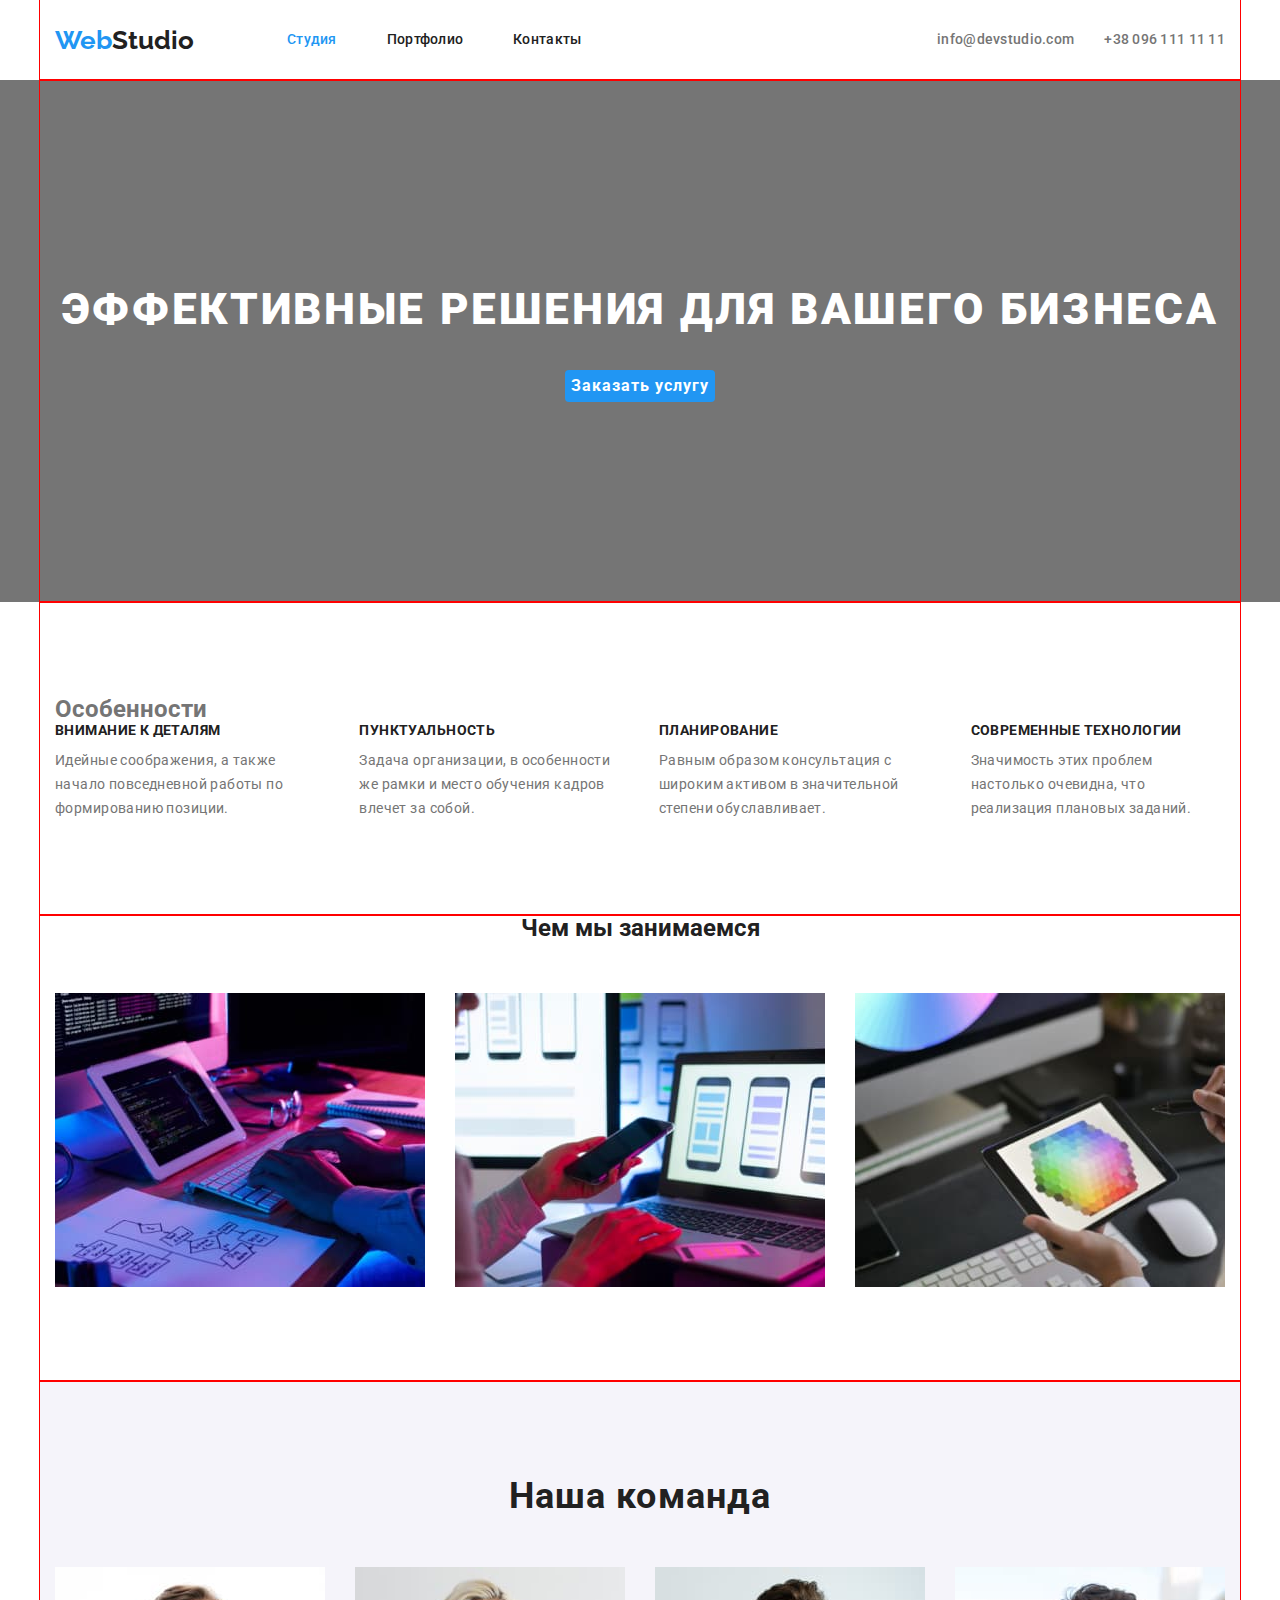
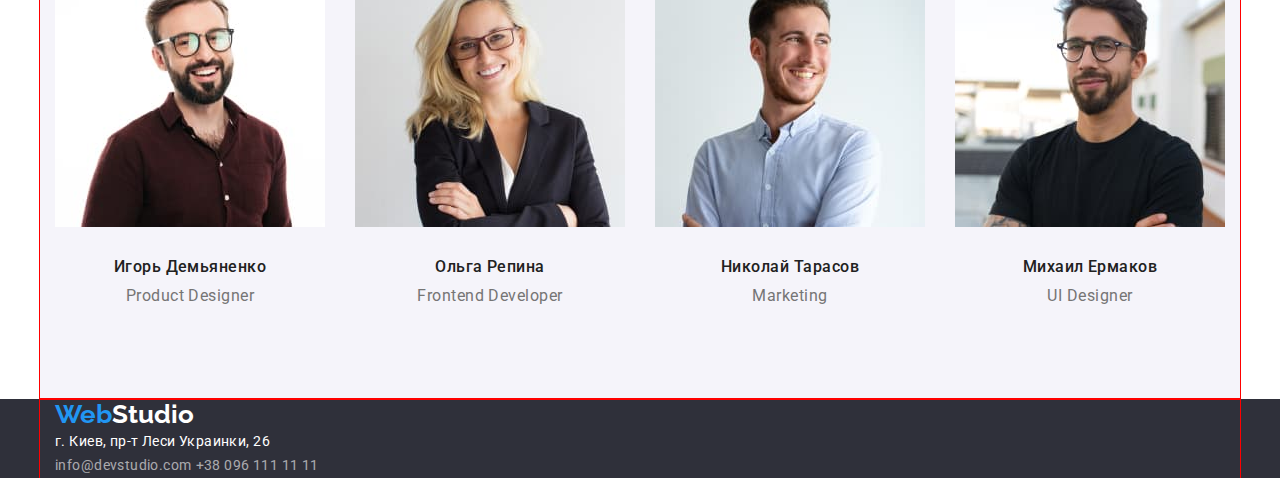
<file: index.html>
<!DOCTYPE html>
<html lang="en">
<head>
    <meta charset="UTF-8">
    <meta http-equiv="X-UA-Compatible" content="IE=edge">
    <meta name="viewport" content="width=device-width, initial-scale=1.0">
    <title>homework-03</title>
    <link rel="stylesheet" href="https://cdnjs.cloudflare.com/ajax/libs/modern-normalize/1.1.0/modern-normalize.min.css">
    <link href="https://fonts.googleapis.com/css2?family=Raleway:wght@700&family=Roboto:wght@400;500;700;900&display=swap" rel="stylesheet">
    <link rel="stylesheet" href="css/style.css">
</head>
<body>
    <!-- шапка сайта -->
    <header>
        <section class="main-nav container">
            <a href="./index.html" class="logo">Web<span class="logo-black">Studio</span></a>
            <nav class="menu-nav">
                <ul class="nav-list list">
                    <li class="nav-item"><a href="./index.html" class="nav-link current">Студия</a></li>
                    <li class="nav-item"><a href="./portfolio.html" class="nav-link">Портфолио</a></li>
                    <li class="nav-item"><a href="" class="nav-link">Контакты</a></li>
                </ul>
            </nav>
            <!-- контакты -->
            <ul class="contact list">
                <li class="contact-list"><a href="mailto:info@devstudio.com" class="contact-link">info@devstudio.com</a></li>
                <li class="contact-list"><a href="tel:+380961111111" class="contact-link">+38 096 111 11 11</a></li>
            </ul>
        </section>
    </header>

    <!-- главный контент -->
    <main>
        <!-- герой -->
        <section class="hero-section ">
            <div class="hero container">
                <h1 class="title">Эффективные решения для вашего бизнеса</h1>
                <button type="button" class="btn">Заказать услугу</button>
            </div> 
        </section>


    <!-- особенности  -->
    <section class="features container">
        <h2>Особенности</h2>
        <ul class="features-list list">
            <li class="features-item">
                <h3 class="title">Внимание к деталям</h3>
                <p class="text">Идейные соображения, а также начало повседневной работы по формированию позиции.</p>
            </li>
            <li class="features-item">
                <h3 class="title">Пунктуальность</h3>
                <p class="text">Задача организации, в особенности же рамки и место обучения кадров влечет за собой.</p>
            </li>
            <li class="features-item">
                <h3 class="title">Планирование</h3>
                <p class="text">Равным образом консультация с широким активом в значительной степени обуславливает.</p>
            </li>
            <li class="features-item">
                <h3 class="title">Современные технологии</h3>
                <p class="text">Значимость этих проблем настолько очевидна, что реализация плановых заданий.</p>
            </li>
        </ul>
    </section>

        <!-- чем мы занимаемся -->
        <section class="work container">
            <h2 class="work-title">Чем мы занимаемся</h2>
            <ul class="work-list list">
                <li class="work-item"><img src="./images/features/box1.jpg" alt="набор текста на клавиатуре" width="370" height="294"></li>
                <li class="work-item"><img src="./images/features/box2.jpg" alt="подключение телефона к ноутбуку" width="370" height="294"></li>
                <li class="work-item"><img src="./images/features/box3.jpg" alt="работа с планшетом" width="370" height="294"></li>
            </ul>
        </section>

        <!-- наша команда -->
        <section class="team container">
            <h2 class="team-title">Наша команда</h2>
            <ul class="section-team list">
                <li class="team-card">
                    <img class="foto" src="./images/team/member1.jpg" alt="фото игорь" width="270" height="260">
                    <h3 class="team-member">Игорь Демьяненко</h3>
                    <p class="team-text">Product Designer</p>
                </li>
                <li class="team-card">
                    <img class="foto" src="./images/team/member2.jpg" alt="фото ольга" width="270" height="260">
                    <h3 class="team-member">Ольга Репина</h3>
                    <p class="team-text">Frontend Developer</p>
                </li>
                <li class="team-card">
                    <img class="foto" src="./images/team/member3.jpg" alt="фото николай" width="270" height="260">
                    <h3 class="team-member">Николай Тарасов</h3>
                    <p class="team-text">Marketing</p>
                </li>
                <li class="team-card">
                    <img class="foto" src="./images/team/member4.jpg" alt="фото михаил" width="270" height="260">
                    <h3 class="team-member">Михаил Ермаков</h3>
                    <p class="team-text">UI Designer</p>
                </li>
            </ul>
        </section>
    </main>

    <!-- подвал -->
    <footer>        
        <div class="address container">
            <a href="index.html" class="logo">Web<span class="logo-white">Studio</span></a>
            <p class="address-text">г. Киев, пр-т Леси Украинки, 26</p>
            <a href="mailto:info@devstudio.com" class="address-link">info@devstudio.com</a>
            <a href="tel:+380961111111" class="address-link">+38 096 111 11 11</a>
        </div>
    </footer>
</body>
</html>
</file>
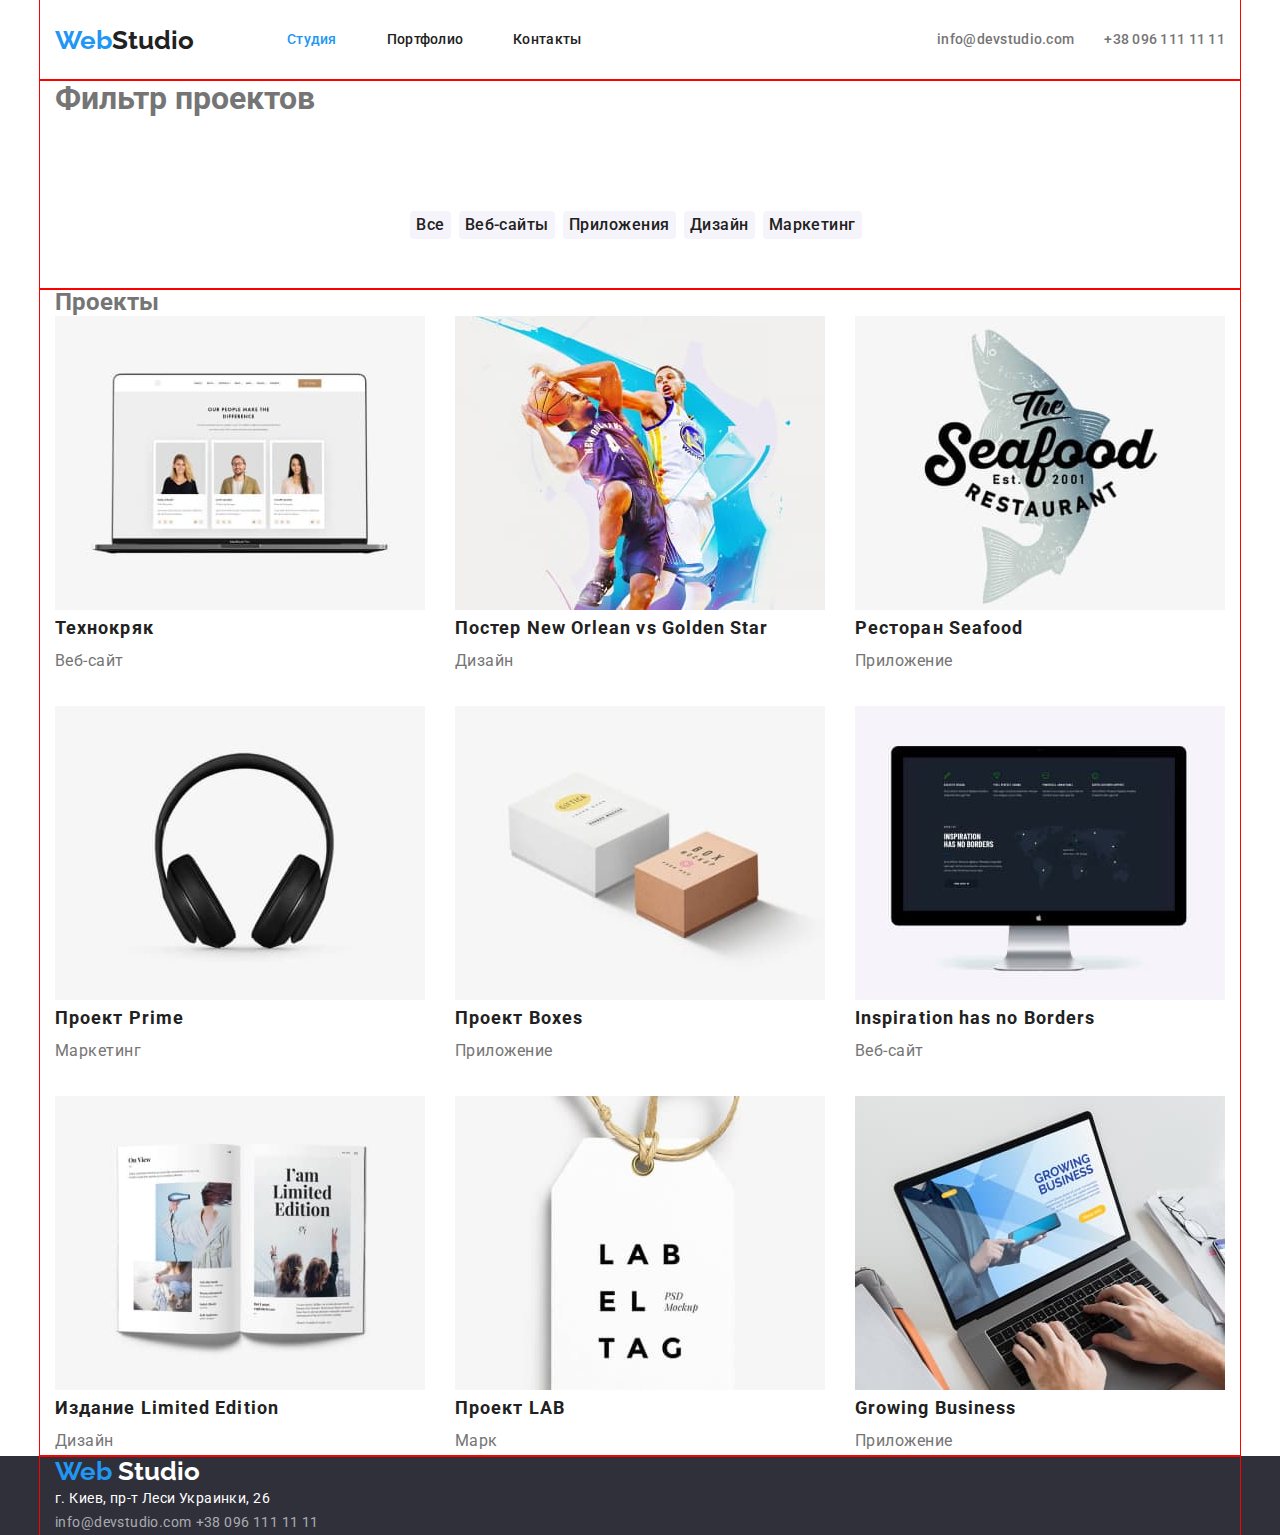
<file: portfolio.html>
<!DOCTYPE html>
<html lang="en">
<head>
    <meta charset="UTF-8">
    <meta http-equiv="X-UA-Compatible" content="IE=edge">
    <meta name="viewport" content="width=device-width, initial-scale=1.0">
    <title>homework-03</title>
    <link rel="stylesheet" href="https://cdnjs.cloudflare.com/ajax/libs/modern-normalize/1.1.0/modern-normalize.min.css">
    <link href="https://fonts.googleapis.com/css2?family=Raleway:wght@700&family=Roboto:wght@400;500;700;900&display=swap" rel="stylesheet">
    <link rel="stylesheet" href="css/style.css">
</head>
<body>
    <!-- шапка сайта -->
    <header>
        <section class="main-nav container">
            <a href="./index.html" class="logo">Web<span class="logo-black">Studio</span></a>
            <nav class="menu-nav">
                <ul class="nav-list list">
                    <li class="nav-item"><a href="./index.html" class="nav-link current">Студия</a></li>
                    <li class="nav-item"><a href="./portfolio.html" class="nav-link">Портфолио</a></li>
                    <li class="nav-item"><a href="" class="nav-link">Контакты</a></li>
                </ul>
            </nav>
            <!-- контакты -->
            <ul class="contact list">
                <li class="contact-list"><a href="mailto:info@devstudio.com" class="contact-link">info@devstudio.com</a></li>
                <li class="contact-list"><a href="tel:+380961111111" class="contact-link">+38 096 111 11 11</a></li>
            </ul>
        </section>
    </header>
    <main>
        <!--  портфолио -->
        <section class="container">
            <h1>Фильтр проектов</h1>
            <ul class="filtr list">
                <li class="list"><button type="button" class="item">Все</button></li>
                <li class="list"><button type="button" class="item">Веб-сайты</button></li>
                <li class="list"><button type="button" class="item">Приложения</button></li>
                <li class="list"><button type="button" class="item">Дизайн</button></li>
                <li class="list"><button type="button" class="item">Маркетинг</button></li>
            </ul>
        </section>
        <!-- проекты -->
        <section class="container">
            <h2>Проекты</h2>
            <ul class="project list">
                <li class="card">
                    <a href="">
                        <img src="./images/portfolio/technokrjak.jpg" alt="экран ноутбука" width="370">
                        <h3 class="title">Технокряк</h3>
                        <p class="text">Веб-сайт</p>
                    </a>
                </li>
                <li class="card">
                    <a href="">
                        <img src="./images/portfolio/poster.jpg" alt="баскетболисты с мячом">
                        <h3 class="title">Постер New Orlean vs Golden Star</h3>
                        <p class="text">Дизайн</p>
                    </a>
                </li>
                <li class="card">
                    <a href="">
                        <img src="./images/portfolio/restaurant.jpg" alt="реклама ресторана">
                        <h3 class="title">Ресторан Seafood</h3>
                        <p class="text">Приложение</p>
                    </a>
                </li>
                <li class="card">
                    <a href="">
                        <img src="./images/portfolio/prime.jpg" alt="наушники">
                        <h3 class="title">Проект Prime</h3>
                        <p class="text">Маркетинг</p>
                    </a>
                </li>
                <li class="card">
                    <a href="">
                        <img src="./images/portfolio/box.jpg" alt="две коробки">
                        <h3 class="title">Проект Boxes</h3>
                        <p class="text">Приложение</p>
                    </a>
                </li>
                <li class="card">
                    <a href="">
                        <img src="./images/portfolio/insiration.jpg" alt="монитор">
                        <h3 class="title">Inspiration has no Borders</h3>
                        <p class="text">Веб-сайт</p>
                    </a>
                </li>
                <li class="card">
                    <a href="">
                        <img src="./images/portfolio/book.jpg" alt="книга">
                        <h3 class="title">Издание Limited Edition</h3>
                        <p class="text">Дизайн</p>
                    </a>
                </li>
                <li class="card">
                    <a href="">
                    <img src="./images/portfolio/lab.jpg" alt="этикетка">
                    <h3 class="title">Проект LAB</h3>
                    <p class="text">Марк</p>
                    </a>
                </li>
                <li class="card">
                    <a href="">
                        <img src="./images/portfolio/growing.jpg" alt="ноутбук">
                        <h3 class="title">Growing Business</h3>
                        <p class="text">Приложение</p>
                    </a>
                </li>
            </ul>
        </section>
    </main>
    <footer>        
        <div class="address container">
            <a href="index.html" class="logo">Web <span class="logo-white">Studio</span></a>
            <p class="address-text">г. Киев, пр-т Леси Украинки, 26</p>
            <a href="mailto:info@devstudio.com" class="address-link">info@devstudio.com</a>
            <a href="tel:+380961111111" class="address-link">+38 096 111 11 11</a>
        </div>
    </footer>
</body>
</file>
<file: css/style.css>
:root{
    --primery-white-color:#ffffff;
    --primary-text-color:#757575;
    --title-text-color:#212121;
    --akcent-color:#2196F3;
    --secondary-color-bgc:#F5F4FA;
}
body{
    background-color:var(--primery-white-color);
    color:var(--primary-text-color);
    font-family: Roboto, sans-serif;
}

a {
    text-decoration: none;
}
h1,h2,h3,h4,ul,li,p{
    margin: 0;
    padding: 0;
}
img{
    display: block;
    width: 100%;
    height: auto;
} 
.list{
    list-style: none;
    margin: 0;
    padding: 0;
}
.container{
    width: 1200px;
    margin-left: auto;
    margin-right: auto;
    padding-left: 15px;
    padding-right: 15px;
    outline: 1px solid red;
}



.button{

}

/* HEADER */
.main-nav{
    display: flex;
    align-items: center;   
}
.logo{
    color:var(--akcent-color);
    font-family: Raleway, sans-serif;
    font-weight: 700;
    font-size: 26px;
    line-height: 1.19;
}
.logo-black{
    color:  var(--title-text-color);
}
.logo-white{
    color: var(--primery-white-color);
}
.nav-list{
    display: flex;
    margin-left: 93px;
}

.nav-list .nav-item:not(:last-child){
    margin-right: 50px;
}
.nav-link{
    display: block;
    padding-top: 32px;
    padding-bottom: 32px;
    color: var(--title-text-color);
    font-weight: 500;
    font-size: 14px;
    line-height: 1.14;
    letter-spacing: 0.02em;
}
.nav-link:hover,.nav-link:focus{
    color: var(--akcent-color);
}
.nav-link.current{
    color: var(--akcent-color);
}

.contact{
    display: flex;
    margin-left: auto;
}
.contact-list+.contact-list{
    margin-left: 30px;
}
.contact-link{
    display: block;
    color: var(--primary-text-color);
    font-weight: 500;
    font-size: 14px;
    line-height: 1.14;
    letter-spacing: 0.02em;
    padding-top: 32px;
    padding-bottom: 32px;
}
.contact-link:hover, .contact-link:focus{
    color: var(--akcent-color);
}






/* ----------------------hero----------- */
.hero-section{
    background-color: var(--primary-text-color);
    
}
.hero{
    text-align: center;
    padding-top: 200px;
    padding-bottom: 200px;
}
.hero .title{
    color: var(--primery-white-color);
    margin-bottom: 30px;
    font-weight: 900;
    font-size: 44px;
    line-height: 1.36;
    letter-spacing: 0.06em;
    text-transform: uppercase;
}
.hero .btn{
    font-weight: 700;
    font-size: 16px;
    line-height: 1.88;
    letter-spacing: 0.06em;

    border-radius: 4px;
    border: none;
    background-color: var(--akcent-color);
    color: #FFFFFF;
    cursor: pointer;
}





/* --------------------features-------------------- */
.features{
    padding-top: 94px;
    padding-bottom: 94px;
}
.features-list{
    display: flex;
    
}
.features-item{
    width: calc((100%-90px)/4);
    margin-right: 30px;
}
.features-item:nth-child(4n){
    margin-right: 0;
}

.features-list .title{
    margin-bottom: 10px;

    color: var(--title-text-color);
    font-weight: 700;
    font-size: 14px;
    line-height: 1.14;
    letter-spacing: 0.03em;
    text-transform: uppercase;    
}
.features-list .text{
    font-size: 14px;
    line-height: 1.71;
    letter-spacing: 0.03em;
}

/* ---------------что мы делаем--------------- */
.work{
    padding-bottom: 94px;
}
.work-list{
    display: flex;
}
.work-title{
    margin-bottom: 50px;
    text-align: center;
    color: var(--title-text-color);
}
.work-item:not(:last-child){
    margin-right: 30px;
}




/* -------------------team------------------- */
.team{
    background-color:var(--secondary-color-bgc) ;
    padding-top: 94px;
    padding-bottom: 94px;
    text-align: center;
}
.team-title{
    margin-bottom: 50px;
    color: var(--title-text-color);
    font-weight: 700;
    font-size: 36px;
    line-height: 1.17;
    text-align: center;
    letter-spacing: 0.03em;    
}
.section-team{
    display: flex;
}
.team-card{
    width: calc((100%-90px)/4);
    margin-right: 30px;

}
.team-card:nth-child(4n){
    margin-right: 0;
}
.team .foto{
    margin-bottom: 30px;
}
.team-member{
    margin-bottom: 10px;
    color: var(--title-text-color); 
    font-weight: 500;
    font-size: 16px;
    line-height: 1.19;
    letter-spacing: 0.03em;    
}
.team-text{
    font-size: 16px;
    line-height: 1.19;
    letter-spacing: 0.03em;    
}

/* ----------------footer---------------- */
footer{
    background-color: #2F303A;
}
.address-text{
    color: var(--primery-white-color);
    font-size: 14px;
    line-height: 1.71;    
    letter-spacing: 0.03em;
}
.address-link{ 
    color: rgba(255, 255, 255, 0.6);
    font-size: 14px;
    line-height: 1.71;
    letter-spacing: 0.03em;
}
.address-link:hover,.address-link:focus{
    color: var(--akcent-color);
}

/* -----------------portfolio------------ */


/* ---------filtr button--------- */
.filtr{
    display: flex;
    justify-content: center;
    padding-top: 94px;
    padding-bottom: 50px;
}
.filtr .list{
    margin-right: 8px;
}
.filtr .list .item{
    font-weight: 500;
    font-size: 16px;
    line-height: 1.62;
    letter-spacing: 0.03em;   
    color: var(--title-text-color);
    background-color:var(--secondary-color-bgc);
    border: none;
    border-radius: 4px;
    cursor: pointer;
}
.filtr .list .item:hover,.filtr .list .item:focus{
    color: var(--primery-white-color);
    background-color: var(--akcent-color);
}
/* filtr project */
.project{
    display: flex;
    flex-wrap: wrap;
}
.project .card{
    width: 370px;
    margin-right: 30px;
    margin-bottom: 30px;
}
.project .card:nth-child(3n){
    margin-right: 0;
}
.project .card:nth-last-child(-n + 3){
    margin-bottom: 0;
}
.project .title{
    font-weight: 700;
    font-size: 18px;
    line-height: 2;
    letter-spacing: 0.06em;
    color: var(--title-text-color);
}
.project .text{
    font-weight: 400;
    font-size: 16px;
    line-height: 1.88;
    letter-spacing: 0.03em;    
    color: var(--primary-text-color);
}
</file>
